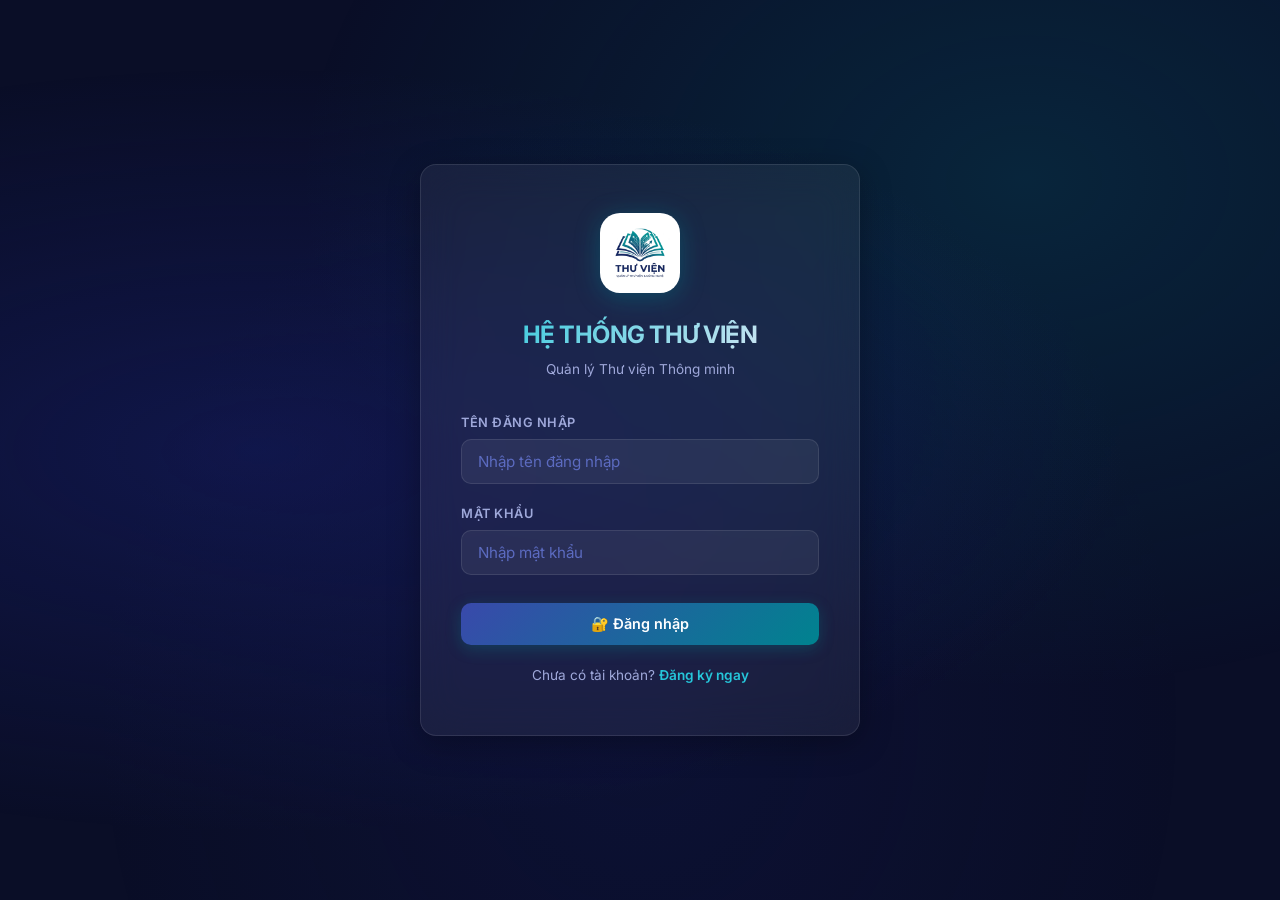
<file: wwwroot/index.html>
<!DOCTYPE html>
<html lang="vi">
<head>
    <meta charset="UTF-8">
    <meta name="viewport" content="width=device-width, initial-scale=1.0">
    <meta name="description" content="Trang chủ - Hệ thống Quản lý Thư viện">
    <title>Trang chủ - Quản lý Thư viện</title>
    <link rel="icon" type="image/png" href="img/favicon.png">
    <link rel="stylesheet" href="css/style.css">
</head>
<body>
    <div class="app-layout">
        <!-- ===== SIDEBAR ===== -->
        <aside class="sidebar">
            <div class="sidebar-header">
                <img src="img/logo.png" alt="Logo">
                <div>
                    <h2>THƯ VIỆN</h2>
                    <span>Hệ thống quản lý</span>
                </div>
            </div>

            <nav class="sidebar-nav">
                <div class="nav-section-title">Tổng quan</div>
                <a href="index.html" class="nav-item active">
                    <span class="icon">📊</span> Trang chủ
                </a>

                <div class="nav-section-title">Quản lý</div>
                <a href="quanly_sach.html" class="nav-item">
                    <span class="icon">📚</span> Quản lý Sách
                </a>
                <a href="quanly_theloai.html" class="nav-item">
                    <span class="icon">🏷️</span> Quản lý Thể loại
                </a>
                <a href="quanly_docgia.html" class="nav-item">
                    <span class="icon">👤</span> Quản lý Độc giả
                </a>

                <div class="nav-section-title">Nghiệp vụ</div>
                <a href="quanly_muontra.html" class="nav-item">
                    <span class="icon">🔄</span> Mượn / Trả sách
                </a>
            </nav>

            <div class="sidebar-footer">
                <a class="nav-item" onclick="dangXuat()" style="cursor:pointer;">
                    <span class="icon">🚪</span> Đăng xuất
                </a>
            </div>
        </aside>

        <!-- ===== MAIN CONTENT ===== -->
        <main class="main-content">
            <div class="page-header">
                <div>
                    <h1>📊 Tổng quan Hệ thống</h1>
                    <p>Chào mừng trở lại, <span id="lblTenNV">Quản trị viên</span>!</p>
                </div>
            </div>

            <!-- Stats Grid -->
            <div class="stats-grid">
                <div class="stat-card">
                    <div class="stat-icon blue">📚</div>
                    <div class="stat-info">
                        <h4>Tổng sách</h4>
                        <div class="stat-value" id="statSach">0</div>
                    </div>
                </div>
                <div class="stat-card">
                    <div class="stat-icon teal">👤</div>
                    <div class="stat-info">
                        <h4>Độc giả</h4>
                        <div class="stat-value" id="statDocGia">0</div>
                    </div>
                </div>
                <div class="stat-card">
                    <div class="stat-icon purple">📋</div>
                    <div class="stat-info">
                        <h4>Phiếu mượn</h4>
                        <div class="stat-value" id="statPhieu">0</div>
                    </div>
                </div>
                <div class="stat-card">
                    <div class="stat-icon orange">🏷️</div>
                    <div class="stat-info">
                        <h4>Thể loại</h4>
                        <div class="stat-value" id="statTheLoai">0</div>
                    </div>
                </div>
            </div>

            <!-- Recent Borrows -->
            <div class="card">
                <div class="card-header">
                    <h3>📋 Phiếu mượn gần đây</h3>
                    <a href="quanly_muontra.html" class="btn btn-outline btn-sm">Xem tất cả →</a>
                </div>
                <div class="table-wrapper">
                    <table>
                        <thead>
                            <tr>
                                <th>Mã phiếu</th>
                                <th>Độc giả</th>
                                <th>Ngày mượn</th>
                                <th>Trạng thái</th>
                            </tr>
                        </thead>
                        <tbody id="tbodyPhieuGanDay"></tbody>
                    </table>
                </div>
            </div>
        </main>
    </div>

    <script>
        const API = 'http://localhost:5100/api';

        // Kiểm tra đăng nhập
        const user = JSON.parse(localStorage.getItem('user') || 'null');
        if (!user) window.location.href = 'login.html';
        else document.getElementById('lblTenNV').textContent = user.hoTen || 'Quản trị viên';

        function dangXuat() {
            localStorage.removeItem('user');
            window.location.href = 'login.html';
        }

        // Load thống kê
        async function loadStats() {
            try {
                const [sach, docgia, phieu, theloai] = await Promise.all([
                    fetch(`${API}/sach`).then(r => r.json()),
                    fetch(`${API}/docgia`).then(r => r.json()),
                    fetch(`${API}/muontra`).then(r => r.json()),
                    fetch(`${API}/theloai`).then(r => r.json())
                ]);

                document.getElementById('statSach').textContent = sach.length;
                document.getElementById('statDocGia').textContent = docgia.length;
                document.getElementById('statPhieu').textContent = phieu.length;
                document.getElementById('statTheLoai').textContent = theloai.length;

                // Hiển thị phiếu mượn gần đây (5 phiếu)
                const tbody = document.getElementById('tbodyPhieuGanDay');
                tbody.innerHTML = '';
                phieu.slice(0, 5).forEach(p => {
                    const badgeClass = p.trangThaiPhieu === 'Hoàn tất' ? 'badge-success' : 'badge-warning';
                    tbody.innerHTML += `<tr>
                        <td><strong>${p.maPhieu}</strong></td>
                        <td>${p.tenDG}</td>
                        <td>${p.ngayMuon}</td>
                        <td><span class="badge ${badgeClass}">${p.trangThaiPhieu}</span></td>
                    </tr>`;
                });

                if (phieu.length === 0) {
                    tbody.innerHTML = '<tr><td colspan="4" style="text-align:center;color:var(--text-muted);padding:32px;">Chưa có phiếu mượn nào</td></tr>';
                }
            } catch (err) {
                console.error('Lỗi load thống kê:', err);
            }
        }

        loadStats();
    </script>
</body>
</html>
</file>
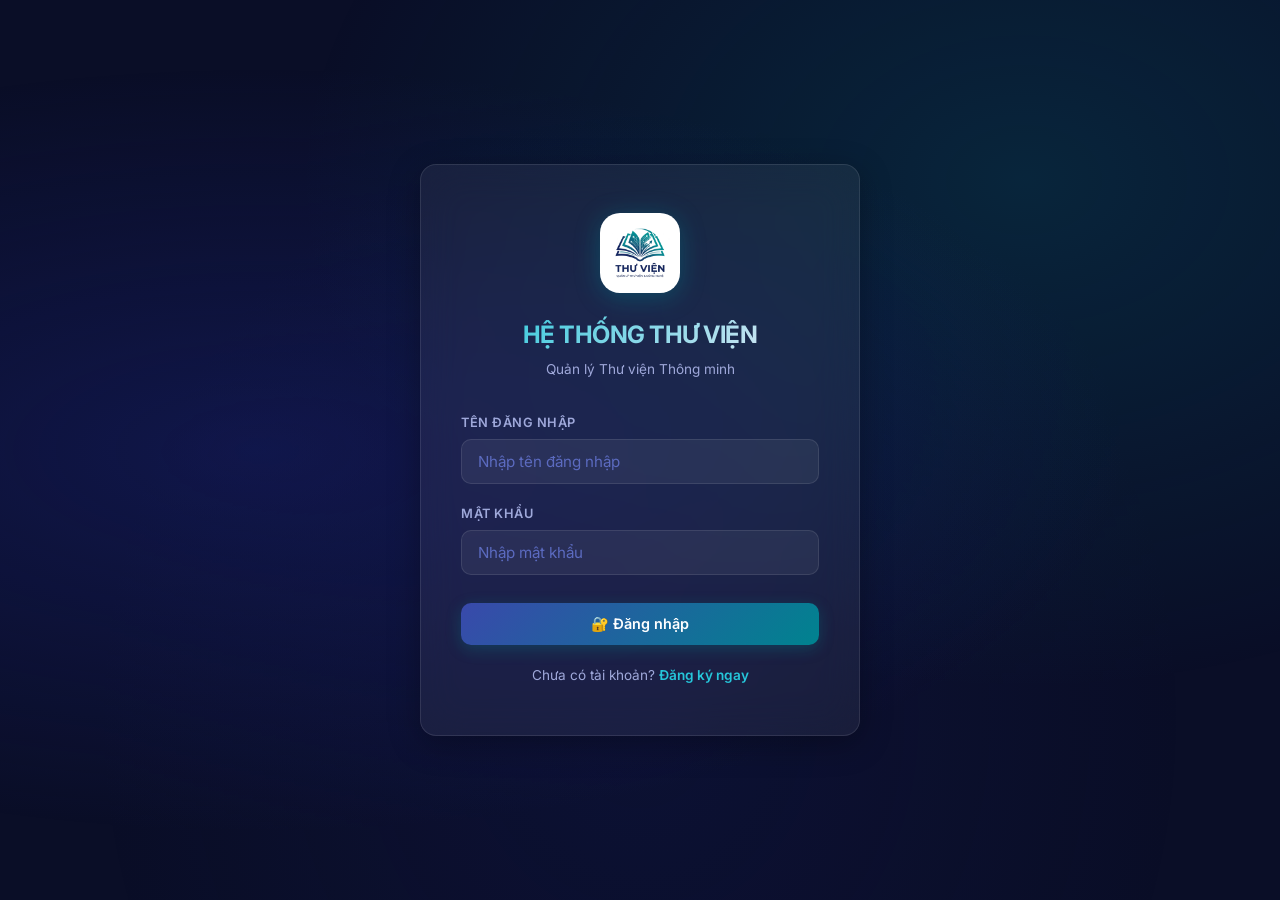
<file: wwwroot/login.html>
<!DOCTYPE html>
<html lang="vi">
<head>
    <meta charset="UTF-8">
    <meta name="viewport" content="width=device-width, initial-scale=1.0">
    <meta name="description" content="Đăng nhập - Hệ thống Quản lý Thư viện">
    <title>Đăng nhập - Quản lý Thư viện</title>
    <link rel="icon" type="image/png" href="img/favicon.png">
    <link rel="stylesheet" href="css/style.css">
</head>
<body>
    <div class="auth-container">
        <div class="auth-card">
            <div class="auth-logo">
                <img src="img/logo.png" alt="Logo Thư viện">
                <h1>HỆ THỐNG THƯ VIỆN</h1>
                <p>Quản lý Thư viện Thông minh</p>
            </div>

            <form id="formLogin" onsubmit="return dangNhap(event)">
                <div class="form-group">
                    <label for="txtUsername">Tên đăng nhập</label>
                    <input type="text" id="txtUsername" class="form-control" placeholder="Nhập tên đăng nhập" required>
                </div>

                <div class="form-group">
                    <label for="txtPassword">Mật khẩu</label>
                    <input type="password" id="txtPassword" class="form-control" placeholder="Nhập mật khẩu" required>
                </div>

                <button type="submit" id="btnSubmit" class="btn btn-primary btn-block" style="margin-top: 8px;">
                    🔐 Đăng nhập
                </button>
            </form>

            <div class="auth-link">
                Chưa có tài khoản? <a href="register.html">Đăng ký ngay</a>
            </div>
        </div>
    </div>

    <div class="toast-container" id="toastContainer"></div>

    <script>
        const API = 'http://localhost:5100/api';

        function showToast(message, type = 'success') {
            const container = document.getElementById('toastContainer');
            const toast = document.createElement('div');
            toast.className = `toast toast-${type}`;
            toast.textContent = message;
            container.appendChild(toast);
            setTimeout(() => toast.remove(), 3000);
        }

        async function dangNhap(e) {
            e.preventDefault();
            const tenDangNhap = document.getElementById('txtUsername').value;
            const matKhau = document.getElementById('txtPassword').value;

            try {
                const res = await fetch(`${API}/auth/login`, {
                    method: 'POST',
                    headers: { 'Content-Type': 'application/json' },
                    body: JSON.stringify({ tenDangNhap, matKhau })
                });
                const data = await res.json();

                if (data.success) {
                    localStorage.setItem('user', JSON.stringify(data));
                    showToast('Đăng nhập thành công!');
                    setTimeout(() => window.location.href = 'index.html', 800);
                } else {
                    showToast(data.message, 'error');
                }
            } catch (err) {
                showToast('Lỗi kết nối server!', 'error');
            }
        }
    </script>
</body>
</html>
</file>
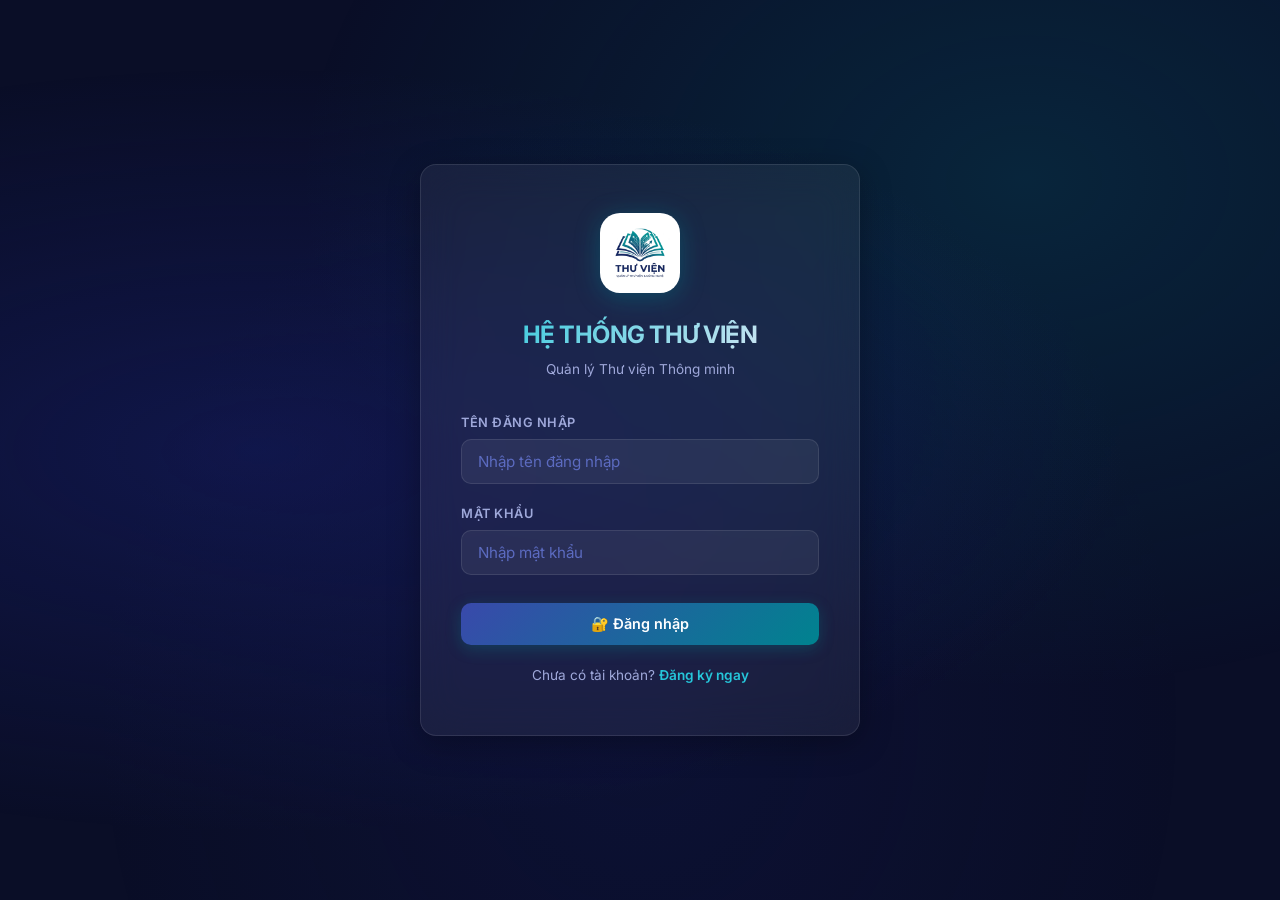
<file: wwwroot/quanly_docgia.html>
<!DOCTYPE html>
<html lang="vi">
<head>
    <meta charset="UTF-8">
    <meta name="viewport" content="width=device-width, initial-scale=1.0">
    <title>Quản lý Độc giả - Thư viện</title>
    <link rel="icon" type="image/png" href="img/favicon.png">
    <link rel="stylesheet" href="css/style.css">
</head>
<body>
    <div class="app-layout">
        <aside class="sidebar">
            <div class="sidebar-header">
                <img src="img/logo.png" alt="Logo">
                <div><h2>THƯ VIỆN</h2><span>Hệ thống quản lý</span></div>
            </div>
            <nav class="sidebar-nav">
                <div class="nav-section-title">Tổng quan</div>
                <a href="index.html" class="nav-item"><span class="icon">📊</span> Trang chủ</a>
                <div class="nav-section-title">Quản lý</div>
                <a href="quanly_sach.html" class="nav-item"><span class="icon">📚</span> Quản lý Sách</a>
                <a href="quanly_theloai.html" class="nav-item"><span class="icon">🏷️</span> Quản lý Thể loại</a>
                <a href="quanly_docgia.html" class="nav-item active"><span class="icon">👤</span> Quản lý Độc giả</a>
                <div class="nav-section-title">Nghiệp vụ</div>
                <a href="quanly_muontra.html" class="nav-item"><span class="icon">🔄</span> Mượn / Trả sách</a>
            </nav>
            <div class="sidebar-footer">
                <a class="nav-item" onclick="dangXuat()"><span class="icon">🚪</span> Đăng xuất</a>
            </div>
        </aside>

        <main class="main-content">
            <div class="page-header">
                <div>
                    <h1>👤 Quản lý Độc giả</h1>
                    <p>Quản lý thông tin và thẻ thành viên độc giả</p>
                </div>
                <button class="btn btn-primary" onclick="moFormThem()">➕ Thêm độc giả</button>
            </div>

            <div class="card">
                <div class="table-wrapper">
                    <table>
                        <thead>
                            <tr>
                                <th>Mã ĐG</th>
                                <th>Họ tên</th>
                                <th>CCCD</th>
                                <th>SĐT</th>
                                <th>Email</th>
                                <th>Ngày ĐK</th>
                                <th>Hết hạn</th>
                                <th>Trạng thái</th>
                                <th>Thao tác</th>
                            </tr>
                        </thead>
                        <tbody id="tbodyDocGia"></tbody>
                    </table>
                </div>
            </div>
        </main>
    </div>

    <!-- MODAL -->
    <div class="modal-overlay" id="modalDocGia">
        <div class="modal-content">
            <div class="modal-header">
                <h3 id="modalTitle">➕ Thêm độc giả</h3>
                <button class="modal-close" onclick="dongModal()">✕</button>
            </div>
            <form onsubmit="return luuDocGia(event)">
                <div class="form-group">
                    <label for="txtMaDG">Mã độc giả</label>
                    <input type="text" id="txtMaDG" class="form-control" placeholder="Tự động tạo" disabled>
                </div>
                <div class="form-row">
                    <div class="form-group">
                        <label for="txtTenDG">Họ và tên</label>
                        <input type="text" id="txtTenDG" class="form-control" placeholder="Nhập họ tên" required>
                    </div>
                    <div class="form-group">
                        <label for="txtCCCD">Căn cước công dân</label>
                        <input type="text" id="txtCCCD" class="form-control" placeholder="Nhập CCCD">
                    </div>
                </div>
                <div class="form-row">
                    <div class="form-group">
                        <label for="txtSdt">Số điện thoại</label>
                        <input type="tel" id="txtSdt" class="form-control" placeholder="Nhập SĐT" required>
                    </div>
                    <div class="form-group">
                        <label for="txtEmail">Email</label>
                        <input type="email" id="txtEmail" class="form-control" placeholder="Nhập email">
                    </div>
                </div>
                <div class="form-actions">
                    <button type="button" class="btn btn-outline" onclick="dongModal()">Hủy</button>
                    <button type="submit" id="btnLuuDG" class="btn btn-primary">💾 Lưu</button>
                </div>
            </form>
        </div>
    </div>

    <div class="toast-container" id="toastContainer"></div>

    <script>
        const API = 'http://localhost:5100/api';
        let editingMa = null;

        if (!localStorage.getItem('user')) window.location.href = 'login.html';
        function dangXuat() { localStorage.removeItem('user'); window.location.href = 'login.html'; }

        function showToast(msg, type='success') {
            const c = document.getElementById('toastContainer');
            const t = document.createElement('div');
            t.className = `toast toast-${type}`;
            t.textContent = msg;
            c.appendChild(t);
            setTimeout(() => t.remove(), 3000);
        }

        function getBadge(tt) {
            if (tt === 'Hoạt động') return '<span class="badge badge-success">Hoạt động</span>';
            if (tt === 'Hết hạn') return '<span class="badge badge-warning">Hết hạn</span>';
            return '<span class="badge badge-danger">Bị khóa</span>';
        }

        async function loadData() {
            try {
                const data = await fetch(`${API}/docgia`).then(r => r.json());
                const tbody = document.getElementById('tbodyDocGia');
                tbody.innerHTML = '';
                if (data.length === 0) {
                    tbody.innerHTML = '<tr><td colspan="9" style="text-align:center;color:var(--text-muted);padding:32px;">Không có dữ liệu</td></tr>';
                    return;
                }
                data.forEach(dg => {
                    tbody.innerHTML += `<tr>
                        <td><strong>${dg.maDG}</strong></td>
                        <td>${dg.tenDG}</td>
                        <td>${dg.cccd}</td>
                        <td>${dg.soDienThoai}</td>
                        <td>${dg.email}</td>
                        <td>${dg.ngayDangKy}</td>
                        <td>${dg.ngayHetHan}</td>
                        <td>${getBadge(dg.trangThai)}</td>
                        <td>
                            <div class="action-btns">
                                <button class="btn btn-warning btn-sm" onclick="suaDocGia('${dg.maDG}')">✏️</button>
                                <button class="btn btn-danger btn-sm" onclick="xoaDocGia('${dg.maDG}')">🗑️</button>
                            </div>
                        </td>
                    </tr>`;
                });
            } catch(e) { console.error(e); }
        }

        function moFormThem() {
            editingMa = null;
            document.getElementById('modalTitle').textContent = '➕ Thêm độc giả';
            document.getElementById('txtMaDG').value = '';
            document.getElementById('txtTenDG').value = '';
            document.getElementById('txtCCCD').value = '';
            document.getElementById('txtSdt').value = '';
            document.getElementById('txtEmail').value = '';
            document.getElementById('modalDocGia').classList.add('active');
        }

        async function suaDocGia(ma) {
            try {
                const data = await fetch(`${API}/docgia`).then(r => r.json());
                const dg = data.find(x => x.maDG === ma);
                if (!dg) return;
                editingMa = ma;
                document.getElementById('modalTitle').textContent = '✏️ Sửa độc giả';
                document.getElementById('txtMaDG').value = dg.maDG;
                document.getElementById('txtTenDG').value = dg.tenDG;
                document.getElementById('txtCCCD').value = dg.cccd;
                document.getElementById('txtSdt').value = dg.soDienThoai;
                document.getElementById('txtEmail').value = dg.email;
                document.getElementById('modalDocGia').classList.add('active');
            } catch(e) { console.error(e); }
        }

        async function luuDocGia(e) {
            e.preventDefault();
            const body = {
                tenDG: document.getElementById('txtTenDG').value,
                cccd: document.getElementById('txtCCCD').value,
                soDienThoai: document.getElementById('txtSdt').value,
                email: document.getElementById('txtEmail').value
            };
            try {
                let res;
                if (editingMa) {
                    res = await fetch(`${API}/docgia/${editingMa}`, {
                        method:'PUT', headers:{'Content-Type':'application/json'}, body:JSON.stringify(body)
                    });
                } else {
                    res = await fetch(`${API}/docgia`, {
                        method:'POST', headers:{'Content-Type':'application/json'}, body:JSON.stringify(body)
                    });
                }
                const data = await res.json();
                showToast(data.message, data.success?'success':'error');
                if (data.success) { dongModal(); loadData(); }
            } catch(e) { showToast('Lỗi kết nối!','error'); }
        }

        async function xoaDocGia(ma) {
            if (!confirm('Bạn có chắc muốn xóa độc giả này?')) return;
            try {
                const res = await fetch(`${API}/docgia/${ma}`, { method:'DELETE' });
                const data = await res.json();
                showToast(data.message, data.success?'success':'error');
                if (data.success) loadData();
            } catch(e) { showToast('Lỗi kết nối!','error'); }
        }

        function dongModal() { document.getElementById('modalDocGia').classList.remove('active'); }

        loadData();
    </script>
</body>
</html>
</file>
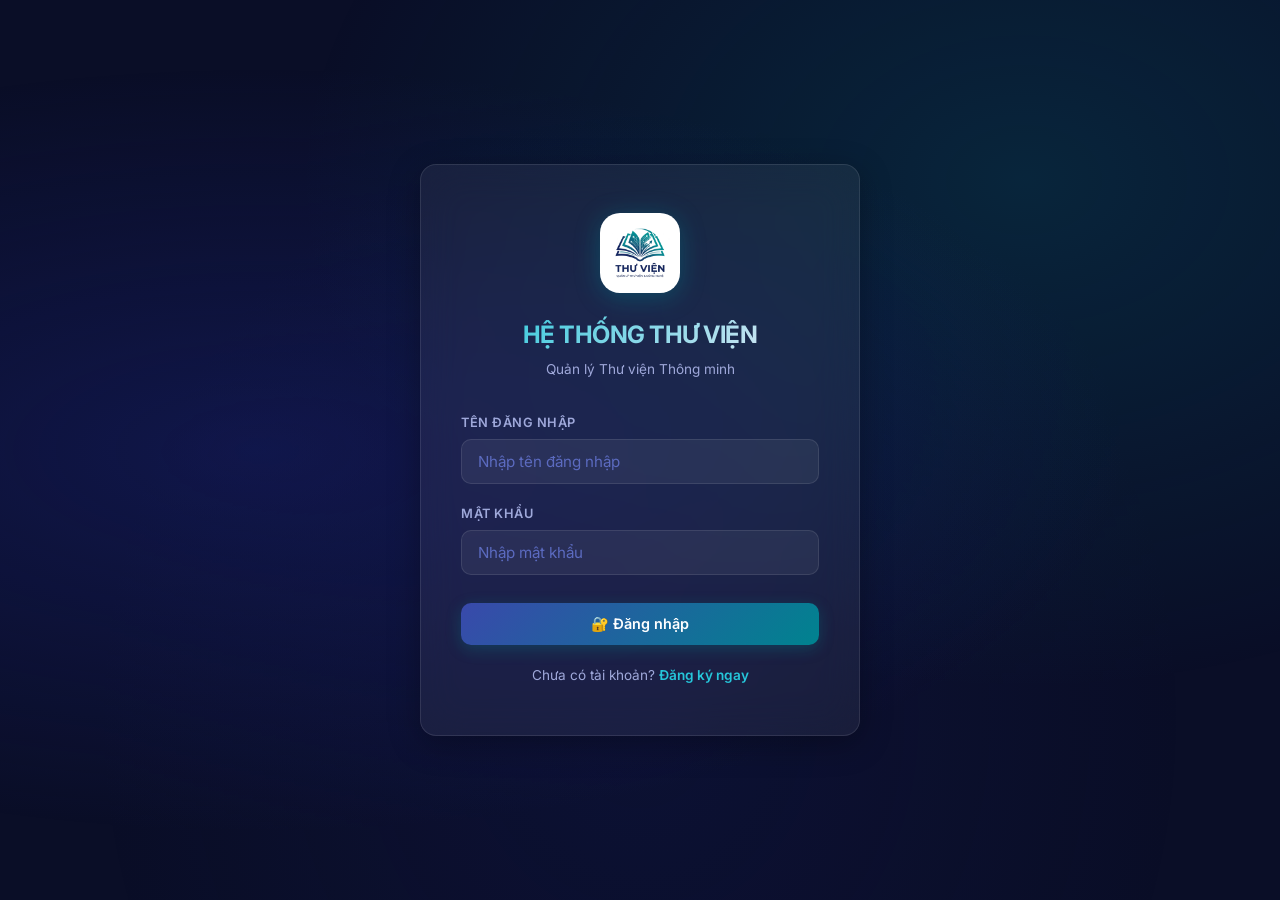
<file: wwwroot/quanly_muontra.html>
<!DOCTYPE html>
<html lang="vi">
<head>
    <meta charset="UTF-8">
    <meta name="viewport" content="width=device-width, initial-scale=1.0">
    <title>Mượn / Trả sách - Thư viện</title>
    <link rel="icon" type="image/png" href="img/favicon.png">
    <link rel="stylesheet" href="css/style.css">
</head>
<body>
    <div class="app-layout">
        <aside class="sidebar">
            <div class="sidebar-header">
                <img src="img/logo.png" alt="Logo">
                <div><h2>THƯ VIỆN</h2><span>Hệ thống quản lý</span></div>
            </div>
            <nav class="sidebar-nav">
                <div class="nav-section-title">Tổng quan</div>
                <a href="index.html" class="nav-item"><span class="icon">📊</span> Trang chủ</a>
                <div class="nav-section-title">Quản lý</div>
                <a href="quanly_sach.html" class="nav-item"><span class="icon">📚</span> Quản lý Sách</a>
                <a href="quanly_theloai.html" class="nav-item"><span class="icon">🏷️</span> Quản lý Thể loại</a>
                <a href="quanly_docgia.html" class="nav-item"><span class="icon">👤</span> Quản lý Độc giả</a>
                <div class="nav-section-title">Nghiệp vụ</div>
                <a href="quanly_muontra.html" class="nav-item active"><span class="icon">🔄</span> Mượn / Trả sách</a>
            </nav>
            <div class="sidebar-footer">
                <a class="nav-item" onclick="dangXuat()"><span class="icon">🚪</span> Đăng xuất</a>
            </div>
        </aside>

        <main class="main-content">
            <div class="page-header">
                <div>
                    <h1>🔄 Quản lý Mượn / Trả sách</h1>
                    <p>Lập phiếu mượn và xử lý trả sách</p>
                </div>
                <button class="btn btn-primary" onclick="moFormMuon()">➕ Lập phiếu mượn</button>
            </div>

            <!-- Danh sách phiếu mượn -->
            <div class="card mb-4">
                <div class="card-header">
                    <h3>📋 Danh sách Phiếu mượn</h3>
                </div>
                <div class="table-wrapper">
                    <table>
                        <thead>
                            <tr>
                                <th>Mã phiếu</th>
                                <th>Mã ĐG</th>
                                <th>Tên độc giả</th>
                                <th>Ngày mượn</th>
                                <th>Trạng thái</th>
                                <th>Thao tác</th>
                            </tr>
                        </thead>
                        <tbody id="tbodyPhieu"></tbody>
                    </table>
                </div>
            </div>
        </main>
    </div>

    <!-- MODAL LẬP PHIẾU MƯỢN -->
    <div class="modal-overlay" id="modalMuon">
        <div class="modal-content" style="max-width:640px;">
            <div class="modal-header">
                <h3>➕ Lập phiếu mượn mới</h3>
                <button class="modal-close" onclick="dongModalMuon()">✕</button>
            </div>
            <form onsubmit="return lapPhieu(event)">
                <div class="form-group">
                    <label for="txtMaPhieu">Mã phiếu</label>
                    <input type="text" id="txtMaPhieu" class="form-control" placeholder="Tự động tạo" disabled>
                </div>
                <div class="form-row">
                    <div class="form-group">
                        <label for="cboDocGia">Chọn Độc giả</label>
                        <select id="cboDocGia" class="form-control" required></select>
                    </div>
                    <div class="form-group">
                        <label for="txtNgayMuon">Ngày mượn</label>
                        <input type="text" id="txtNgayMuon" class="form-control" disabled>
                    </div>
                </div>

                <div class="form-group">
                    <label for="cboSach">Chọn sách để mượn</label>
                    <div style="display:flex;gap:8px;">
                        <select id="cboSach" class="form-control" style="flex:1;"></select>
                        <button type="button" class="btn btn-success btn-sm" onclick="themSachVaoPhieu()">+ Thêm</button>
                    </div>
                </div>

                <!-- Danh sách sách đã chọn -->
                <div class="selected-books" id="selectedBooks">
                    <label style="font-size:0.8rem;font-weight:600;color:var(--text-secondary);text-transform:uppercase;letter-spacing:0.5px;">
                        Sách đã chọn mượn:
                    </label>
                    <div id="listSachChon"></div>
                </div>

                <div class="form-actions">
                    <button type="button" class="btn btn-outline" onclick="dongModalMuon()">Hủy</button>
                    <button type="submit" id="btnLapPhieu" class="btn btn-primary">📋 Lập phiếu</button>
                </div>
            </form>
        </div>
    </div>

    <!-- MODAL CHI TIẾT PHIẾU (TRẢ SÁCH) -->
    <div class="modal-overlay" id="modalChiTiet">
        <div class="modal-content" style="max-width:700px;">
            <div class="modal-header">
                <h3 id="modalChiTietTitle">📋 Chi tiết phiếu mượn</h3>
                <button class="modal-close" onclick="dongModalChiTiet()">✕</button>
            </div>
            <div class="table-wrapper">
                <table>
                    <thead>
                        <tr>
                            <th>Mã sách</th>
                            <th>Tên sách</th>
                            <th>Hẹn trả</th>
                            <th>Ngày trả</th>
                            <th>Phạt</th>
                            <th>Trạng thái</th>
                            <th>Thao tác</th>
                        </tr>
                    </thead>
                    <tbody id="tbodyChiTiet"></tbody>
                </table>
            </div>
        </div>
    </div>

    <div class="toast-container" id="toastContainer"></div>

    <script>
        const API = 'http://localhost:5100/api';
        let sachDaChon = [];

        if (!localStorage.getItem('user')) window.location.href = 'login.html';
        function dangXuat() { localStorage.removeItem('user'); window.location.href = 'login.html'; }

        function showToast(msg, type='success') {
            const c = document.getElementById('toastContainer');
            const t = document.createElement('div');
            t.className = `toast toast-${type}`;
            t.textContent = msg;
            c.appendChild(t);
            setTimeout(() => t.remove(), 3000);
        }

        // Load phiếu mượn
        async function loadPhieu() {
            try {
                const data = await fetch(`${API}/muontra`).then(r => r.json());
                const tbody = document.getElementById('tbodyPhieu');
                tbody.innerHTML = '';
                if (data.length === 0) {
                    tbody.innerHTML = '<tr><td colspan="6" style="text-align:center;color:var(--text-muted);padding:32px;">Chưa có phiếu mượn nào</td></tr>';
                    return;
                }
                data.forEach(p => {
                    const badge = p.trangThaiPhieu === 'Hoàn tất'
                        ? '<span class="badge badge-success">Hoàn tất</span>'
                        : '<span class="badge badge-warning">Đang mượn</span>';
                    tbody.innerHTML += `<tr>
                        <td><strong>${p.maPhieu}</strong></td>
                        <td>${p.maDG}</td>
                        <td>${p.tenDG}</td>
                        <td>${p.ngayMuon}</td>
                        <td>${badge}</td>
                        <td>
                            <button class="btn btn-outline btn-sm" onclick="xemChiTiet('${p.maPhieu}')">👁️ Chi tiết</button>
                        </td>
                    </tr>`;
                });
            } catch(e) { console.error(e); }
        }

        // Load dropdown độc giả
        async function loadDocGia() {
            try {
                const data = await fetch(`${API}/docgia`).then(r => r.json());
                const sel = document.getElementById('cboDocGia');
                sel.innerHTML = '<option value="">-- Chọn độc giả --</option>';
                data.filter(d => d.trangThai === 'Hoạt động').forEach(dg => {
                    sel.innerHTML += `<option value="${dg.maDG}">${dg.maDG} - ${dg.tenDG}</option>`;
                });
            } catch(e) { console.error(e); }
        }

        // Load dropdown sách (chỉ sách còn)
        async function loadSach() {
            try {
                const data = await fetch(`${API}/sach`).then(r => r.json());
                const sel = document.getElementById('cboSach');
                sel.innerHTML = '<option value="">-- Chọn sách --</option>';
                data.filter(s => s.soLuongHienTai > 0).forEach(s => {
                    sel.innerHTML += `<option value="${s.maSach}" data-ten="${s.tenSach}">${s.maSach} - ${s.tenSach} (Còn: ${s.soLuongHienTai})</option>`;
                });
            } catch(e) { console.error(e); }
        }

        // Mở form mượn
        function moFormMuon() {
            sachDaChon = [];
            document.getElementById('txtNgayMuon').value = new Date().toISOString().split('T')[0];
            document.getElementById('cboDocGia').value = '';
            document.getElementById('cboSach').value = '';
            renderSachDaChon();
            document.getElementById('modalMuon').classList.add('active');
        }

        // Thêm sách vào danh sách mượn
        function themSachVaoPhieu() {
            const sel = document.getElementById('cboSach');
            const ma = sel.value;
            if (!ma) { showToast('Vui lòng chọn sách!','error'); return; }
            if (sachDaChon.find(s => s.ma === ma)) { showToast('Sách đã có trong danh sách!','error'); return; }
            const ten = sel.options[sel.selectedIndex].getAttribute('data-ten');
            sachDaChon.push({ ma, ten });
            renderSachDaChon();
            sel.value = '';
        }

        function renderSachDaChon() {
            const div = document.getElementById('listSachChon');
            div.innerHTML = '';
            if (sachDaChon.length === 0) {
                div.innerHTML = '<p style="color:var(--text-muted);font-size:0.85rem;padding:8px 0;">Chưa chọn sách nào</p>';
                return;
            }
            sachDaChon.forEach((s, i) => {
                div.innerHTML += `<div class="selected-book-item">
                    <span>📖 ${s.ma} - ${s.ten}</span>
                    <button class="remove-btn" onclick="boSach(${i})">✕</button>
                </div>`;
            });
        }

        function boSach(i) {
            sachDaChon.splice(i, 1);
            renderSachDaChon();
        }

        // Lập phiếu mượn
        async function lapPhieu(e) {
            e.preventDefault();
            const maDG = document.getElementById('cboDocGia').value;
            if (!maDG) { showToast('Vui lòng chọn độc giả!','error'); return; }
            if (sachDaChon.length === 0) { showToast('Vui lòng chọn ít nhất 1 cuốn sách!','error'); return; }

            try {
                const res = await fetch(`${API}/muontra`, {
                    method:'POST',
                    headers:{'Content-Type':'application/json'},
                    body:JSON.stringify({
                        maDG: maDG,
                        danhSachSach: sachDaChon.map(s => s.ma)
                    })
                });
                const data = await res.json();
                showToast(data.message, data.success?'success':'error');
                if (data.success) {
                    dongModalMuon();
                    loadPhieu();
                    loadSach(); // Refresh lại số lượng
                }
            } catch(e) { showToast('Lỗi kết nối!','error'); }
        }

        // Xem chi tiết + Trả sách
        async function xemChiTiet(maPhieu) {
            try {
                const data = await fetch(`${API}/muontra/${maPhieu}/chitiet`).then(r => r.json());
                document.getElementById('modalChiTietTitle').textContent = `📋 Chi tiết: ${maPhieu}`;
                const tbody = document.getElementById('tbodyChiTiet');
                tbody.innerHTML = '';
                data.forEach(ct => {
                    const daTra = ct.tinhTrangSach === 'Đã trả';
                    const badge = daTra
                        ? '<span class="badge badge-success">Đã trả</span>'
                        : '<span class="badge badge-warning">Đang mượn</span>';
                    const phat = ct.tienPhat > 0 ? `${ct.tienPhat.toLocaleString()}đ` : '0đ';
                    const btnTra = daTra ? '--' :
                        `<button class="btn btn-success btn-sm" onclick="traSach('${maPhieu}','${ct.maSach}')">📥 Trả</button>`;
                    tbody.innerHTML += `<tr>
                        <td><strong>${ct.maSach}</strong></td>
                        <td>${ct.tenSach}</td>
                        <td>${ct.ngayHenTra}</td>
                        <td>${ct.ngayTraThucTe || '--'}</td>
                        <td style="color:${ct.tienPhat>0?'var(--danger)':'var(--text-muted)'}">${phat}</td>
                        <td>${badge}</td>
                        <td>${btnTra}</td>
                    </tr>`;
                });
                document.getElementById('modalChiTiet').classList.add('active');
            } catch(e) { console.error(e); }
        }

        // Trả sách
        async function traSach(maPhieu, maSach) {
            if (!confirm('Xác nhận trả sách?')) return;
            try {
                const res = await fetch(`${API}/muontra/trasach`, {
                    method:'POST',
                    headers:{'Content-Type':'application/json'},
                    body:JSON.stringify({ maPhieu, maSach })
                });
                const data = await res.json();
                let msg = data.message;
                if (data.tienPhat > 0) msg += ` Tiền phạt: ${data.tienPhat.toLocaleString()}đ`;
                showToast(msg, data.success?'success':'error');
                if (data.success) {
                    xemChiTiet(maPhieu); // Refresh chi tiết
                    loadPhieu(); // Refresh danh sách
                }
            } catch(e) { showToast('Lỗi kết nối!','error'); }
        }

        function dongModalMuon() { document.getElementById('modalMuon').classList.remove('active'); }
        function dongModalChiTiet() { document.getElementById('modalChiTiet').classList.remove('active'); }

        // Init
        loadPhieu();
        loadDocGia();
        loadSach();
    </script>
</body>
</html>
</file>
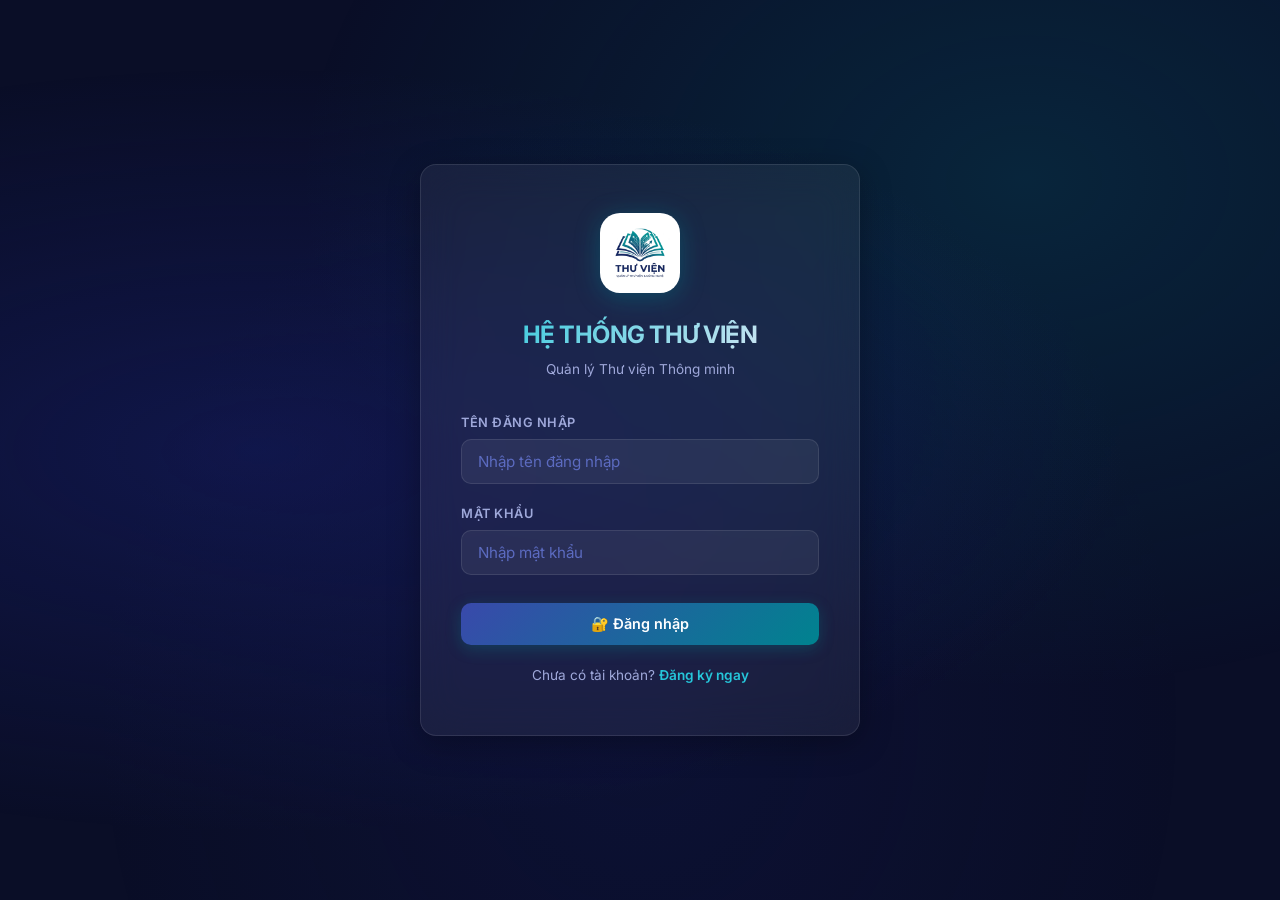
<file: wwwroot/quanly_sach.html>
<!DOCTYPE html>
<html lang="vi">
<head>
    <meta charset="UTF-8">
    <meta name="viewport" content="width=device-width, initial-scale=1.0">
    <title>Quản lý Sách - Thư viện</title>
    <link rel="icon" type="image/png" href="img/favicon.png">
    <link rel="stylesheet" href="css/style.css">
</head>
<body>
    <div class="app-layout">
        <!-- SIDEBAR -->
        <aside class="sidebar">
            <div class="sidebar-header">
                <img src="img/logo.png" alt="Logo">
                <div><h2>THƯ VIỆN</h2><span>Hệ thống quản lý</span></div>
            </div>
            <nav class="sidebar-nav">
                <div class="nav-section-title">Tổng quan</div>
                <a href="index.html" class="nav-item"><span class="icon">📊</span> Trang chủ</a>
                <div class="nav-section-title">Quản lý</div>
                <a href="quanly_sach.html" class="nav-item active"><span class="icon">📚</span> Quản lý Sách</a>
                <a href="quanly_theloai.html" class="nav-item"><span class="icon">🏷️</span> Quản lý Thể loại</a>
                <a href="quanly_docgia.html" class="nav-item"><span class="icon">👤</span> Quản lý Độc giả</a>
                <div class="nav-section-title">Nghiệp vụ</div>
                <a href="quanly_muontra.html" class="nav-item"><span class="icon">🔄</span> Mượn / Trả sách</a>
            </nav>
            <div class="sidebar-footer">
                <a class="nav-item" onclick="dangXuat()"><span class="icon">🚪</span> Đăng xuất</a>
            </div>
        </aside>

        <!-- MAIN -->
        <main class="main-content">
            <div class="page-header">
                <div>
                    <h1>📚 Quản lý Sách</h1>
                    <p>Quản lý toàn bộ kho sách trong hệ thống thư viện</p>
                </div>
                <button class="btn btn-primary" onclick="moFormThem()">➕ Thêm sách mới</button>
            </div>

            <!-- Toolbar -->
            <div class="toolbar mb-4">
                <div class="search-box">
                    <input type="text" id="txtTimKiem" placeholder="Tìm kiếm theo tên sách, tác giả, mã sách..." oninput="timKiem()">
                </div>
            </div>

            <!-- Table -->
            <div class="card">
                <div class="table-wrapper">
                    <table>
                        <thead>
                            <tr>
                                <th>Mã sách</th>
                                <th>Tên sách</th>
                                <th>Tác giả</th>
                                <th>Thể loại</th>
                                <th>NXB</th>
                                <th>Năm XB</th>
                                <th>SL Tổng</th>
                                <th>SL Hiện tại</th>
                                <th>Thao tác</th>
                            </tr>
                        </thead>
                        <tbody id="tbodySach"></tbody>
                    </table>
                </div>
            </div>
        </main>
    </div>

    <!-- MODAL THÊM/SỬA SÁCH -->
    <div class="modal-overlay" id="modalSach">
        <div class="modal-content">
            <div class="modal-header">
                <h3 id="modalSachTitle">➕ Thêm sách mới</h3>
                <button class="modal-close" onclick="dongModal()">✕</button>
            </div>
            <form onsubmit="return luuSach(event)">
                <div class="form-group">
                    <label for="txtMaSach">Mã sách</label>
                    <input type="text" id="txtMaSach" class="form-control" placeholder="Tự động tạo" disabled>
                </div>
                <div class="form-row">
                    <div class="form-group">
                        <label for="txtTenSach">Tên sách</label>
                        <input type="text" id="txtTenSach" class="form-control" placeholder="Nhập tên sách" required>
                    </div>
                    <div class="form-group">
                        <label for="txtTacGia">Tác giả</label>
                        <input type="text" id="txtTacGia" class="form-control" placeholder="Nhập tên tác giả" required>
                    </div>
                </div>
                <div class="form-row">
                    <div class="form-group">
                        <label for="cboTheLoai">Thể loại</label>
                        <select id="cboTheLoai" class="form-control" required></select>
                    </div>
                    <div class="form-group">
                        <label for="txtNhaXuatBan">Nhà xuất bản</label>
                        <input type="text" id="txtNhaXuatBan" class="form-control" placeholder="Nhập NXB">
                    </div>
                </div>
                <div class="form-row">
                    <div class="form-group">
                        <label for="txtNamXB">Năm xuất bản</label>
                        <input type="number" id="txtNamXB" class="form-control" placeholder="VD: 2024" required>
                    </div>
                    <div class="form-group">
                        <label for="txtSoLuong">Số lượng</label>
                        <input type="number" id="txtSoLuong" class="form-control" placeholder="Nhập số lượng" min="1" required>
                    </div>
                </div>
                <div class="form-actions">
                    <button type="button" class="btn btn-outline" onclick="dongModal()">Hủy</button>
                    <button type="submit" id="btnLuuSach" class="btn btn-primary">💾 Lưu sách</button>
                </div>
            </form>
        </div>
    </div>

    <div class="toast-container" id="toastContainer"></div>

    <script>
        const API = 'http://localhost:5100/api';
        let editingMaSach = null;

        if (!localStorage.getItem('user')) window.location.href = 'login.html';
        function dangXuat() { localStorage.removeItem('user'); window.location.href = 'login.html'; }

        function showToast(msg, type='success') {
            const c = document.getElementById('toastContainer');
            const t = document.createElement('div');
            t.className = `toast toast-${type}`;
            t.textContent = msg;
            c.appendChild(t);
            setTimeout(() => t.remove(), 3000);
        }

        // Load danh sách sách
        async function loadSach() {
            try {
                const data = await fetch(`${API}/sach`).then(r => r.json());
                renderTable(data);
            } catch(e) { console.error(e); }
        }

        function renderTable(data) {
            const tbody = document.getElementById('tbodySach');
            tbody.innerHTML = '';
            if (data.length === 0) {
                tbody.innerHTML = '<tr><td colspan="9" style="text-align:center;color:var(--text-muted);padding:32px;">Không có dữ liệu</td></tr>';
                return;
            }
            data.forEach(s => {
                tbody.innerHTML += `<tr>
                    <td><strong>${s.maSach}</strong></td>
                    <td>${s.tenSach}</td>
                    <td>${s.tacGia}</td>
                    <td><span class="badge badge-info">${s.tenTheLoai}</span></td>
                    <td>${s.nhaXuatBan}</td>
                    <td>${s.namXuatBan}</td>
                    <td>${s.soLuongTong}</td>
                    <td><strong style="color:${s.soLuongHienTai>0?'var(--success)':'var(--danger)'}">${s.soLuongHienTai}</strong></td>
                    <td>
                        <div class="action-btns">
                            <button class="btn btn-warning btn-sm" onclick="suaSach('${s.maSach}')">✏️</button>
                            <button class="btn btn-danger btn-sm" onclick="xoaSach('${s.maSach}')">🗑️</button>
                        </div>
                    </td>
                </tr>`;
            });
        }

        // Load thể loại cho dropdown
        async function loadTheLoai() {
            try {
                const data = await fetch(`${API}/theloai`).then(r => r.json());
                const sel = document.getElementById('cboTheLoai');
                sel.innerHTML = '<option value="">-- Chọn thể loại --</option>';
                data.forEach(tl => {
                    sel.innerHTML += `<option value="${tl.maTheLoai}">${tl.tenTheLoai}</option>`;
                });
            } catch(e) { console.error(e); }
        }

        // Tìm kiếm
        async function timKiem() {
            const q = document.getElementById('txtTimKiem').value.trim();
            if (q.length === 0) { loadSach(); return; }
            try {
                const data = await fetch(`${API}/sach/search?q=${encodeURIComponent(q)}`).then(r => r.json());
                renderTable(data);
            } catch(e) { console.error(e); }
        }

        // Mở form thêm
        function moFormThem() {
            editingMaSach = null;
            document.getElementById('modalSachTitle').textContent = '➕ Thêm sách mới';
            document.getElementById('txtMaSach').value = '';
            document.getElementById('txtTenSach').value = '';
            document.getElementById('txtTacGia').value = '';
            document.getElementById('cboTheLoai').value = '';
            document.getElementById('txtNhaXuatBan').value = '';
            document.getElementById('txtNamXB').value = '';
            document.getElementById('txtSoLuong').value = '';
            document.getElementById('modalSach').classList.add('active');
        }

        // Sửa sách
        async function suaSach(ma) {
            try {
                const data = await fetch(`${API}/sach`).then(r => r.json());
                const s = data.find(x => x.maSach === ma);
                if (!s) return;
                editingMaSach = ma;
                document.getElementById('modalSachTitle').textContent = '✏️ Sửa thông tin sách';
                document.getElementById('txtMaSach').value = s.maSach;
                document.getElementById('txtTenSach').value = s.tenSach;
                document.getElementById('txtTacGia').value = s.tacGia;
                document.getElementById('cboTheLoai').value = s.maTheLoai;
                document.getElementById('txtNhaXuatBan').value = s.nhaXuatBan;
                document.getElementById('txtNamXB').value = s.namXuatBan;
                document.getElementById('txtSoLuong').value = s.soLuongTong;
                document.getElementById('modalSach').classList.add('active');
            } catch(e) { console.error(e); }
        }

        // Lưu sách
        async function luuSach(e) {
            e.preventDefault();
            const body = {
                tenSach: document.getElementById('txtTenSach').value,
                tacGia: document.getElementById('txtTacGia').value,
                maTheLoai: document.getElementById('cboTheLoai').value,
                nhaXuatBan: document.getElementById('txtNhaXuatBan').value,
                namXuatBan: parseInt(document.getElementById('txtNamXB').value),
                soLuongTong: parseInt(document.getElementById('txtSoLuong').value)
            };

            try {
                let res;
                if (editingMaSach) {
                    res = await fetch(`${API}/sach/${editingMaSach}`, {
                        method: 'PUT', headers: {'Content-Type':'application/json'}, body: JSON.stringify(body)
                    });
                } else {
                    res = await fetch(`${API}/sach`, {
                        method: 'POST', headers: {'Content-Type':'application/json'}, body: JSON.stringify(body)
                    });
                }
                const data = await res.json();
                showToast(data.message, data.success ? 'success' : 'error');
                if (data.success) { dongModal(); loadSach(); }
            } catch(e) { showToast('Lỗi kết nối!', 'error'); }
        }

        // Xóa mềm sách
        async function xoaSach(ma) {
            if (!confirm('Bạn có chắc muốn ngừng lưu hành sách này?')) return;
            try {
                const res = await fetch(`${API}/sach/${ma}`, { method: 'DELETE' });
                const data = await res.json();
                showToast(data.message, data.success ? 'success' : 'error');
                if (data.success) loadSach();
            } catch(e) { showToast('Lỗi kết nối!', 'error'); }
        }

        function dongModal() { document.getElementById('modalSach').classList.remove('active'); }

        // Init
        loadTheLoai();
        loadSach();
    </script>
</body>
</html>
</file>
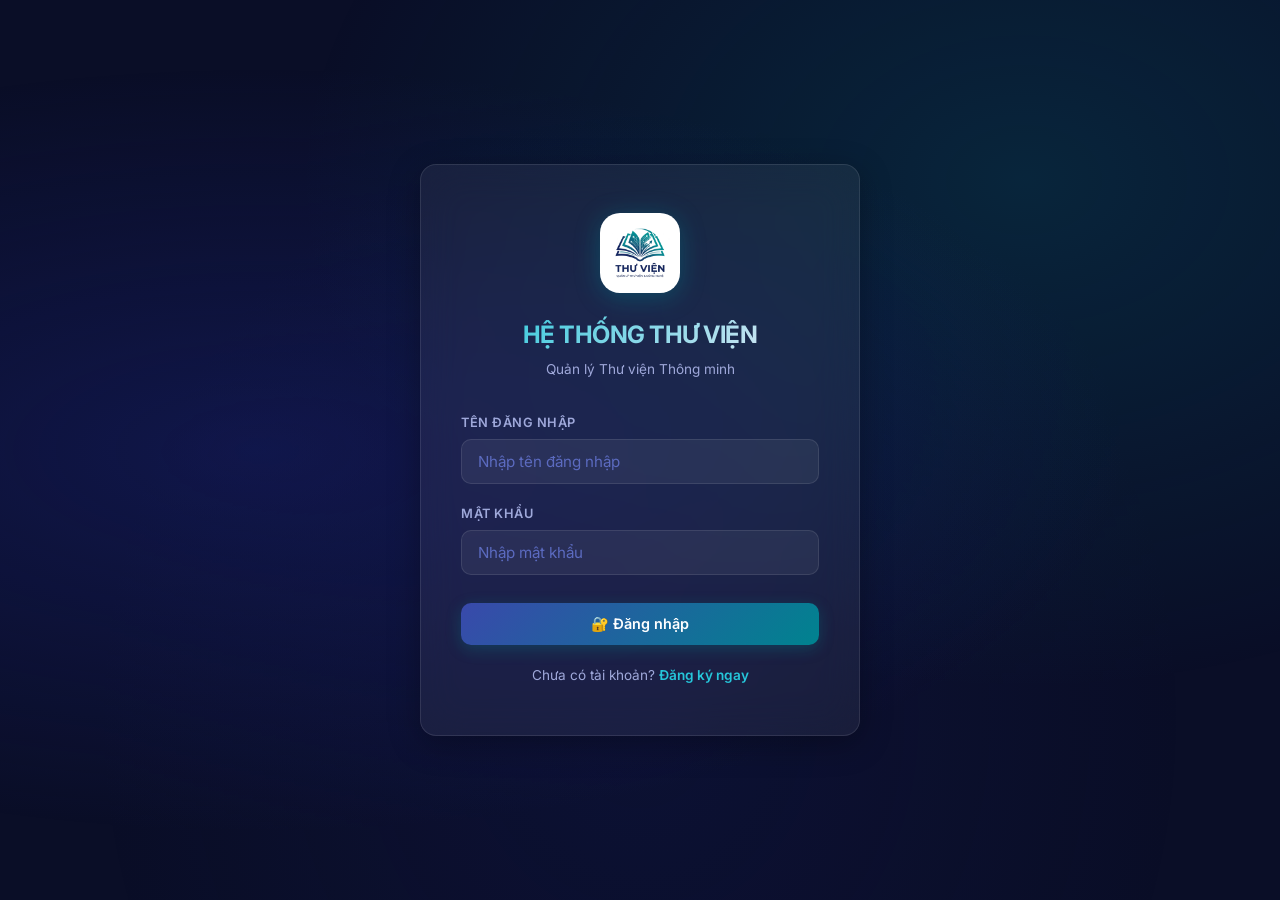
<file: wwwroot/quanly_theloai.html>
<!DOCTYPE html>
<html lang="vi">
<head>
    <meta charset="UTF-8">
    <meta name="viewport" content="width=device-width, initial-scale=1.0">
    <title>Quản lý Thể loại - Thư viện</title>
    <link rel="icon" type="image/png" href="img/favicon.png">
    <link rel="stylesheet" href="css/style.css">
</head>
<body>
    <div class="app-layout">
        <aside class="sidebar">
            <div class="sidebar-header">
                <img src="img/logo.png" alt="Logo">
                <div><h2>THƯ VIỆN</h2><span>Hệ thống quản lý</span></div>
            </div>
            <nav class="sidebar-nav">
                <div class="nav-section-title">Tổng quan</div>
                <a href="index.html" class="nav-item"><span class="icon">📊</span> Trang chủ</a>
                <div class="nav-section-title">Quản lý</div>
                <a href="quanly_sach.html" class="nav-item"><span class="icon">📚</span> Quản lý Sách</a>
                <a href="quanly_theloai.html" class="nav-item active"><span class="icon">🏷️</span> Quản lý Thể loại</a>
                <a href="quanly_docgia.html" class="nav-item"><span class="icon">👤</span> Quản lý Độc giả</a>
                <div class="nav-section-title">Nghiệp vụ</div>
                <a href="quanly_muontra.html" class="nav-item"><span class="icon">🔄</span> Mượn / Trả sách</a>
            </nav>
            <div class="sidebar-footer">
                <a class="nav-item" onclick="dangXuat()"><span class="icon">🚪</span> Đăng xuất</a>
            </div>
        </aside>

        <main class="main-content">
            <div class="page-header">
                <div>
                    <h1>🏷️ Quản lý Thể loại</h1>
                    <p>Danh mục thể loại sách trong hệ thống</p>
                </div>
                <button class="btn btn-primary" onclick="moFormThem()">➕ Thêm thể loại</button>
            </div>

            <div class="card">
                <div class="table-wrapper">
                    <table>
                        <thead>
                            <tr>
                                <th>Mã thể loại</th>
                                <th>Tên thể loại</th>
                                <th>Mô tả</th>
                                <th>Thao tác</th>
                            </tr>
                        </thead>
                        <tbody id="tbodyTheLoai"></tbody>
                    </table>
                </div>
            </div>
        </main>
    </div>

    <!-- MODAL -->
    <div class="modal-overlay" id="modalTheLoai">
        <div class="modal-content">
            <div class="modal-header">
                <h3 id="modalTitle">➕ Thêm thể loại</h3>
                <button class="modal-close" onclick="dongModal()">✕</button>
            </div>
            <form onsubmit="return luuTheLoai(event)">
                <div class="form-group">
                    <label for="txtMaTheLoai">Mã thể loại</label>
                    <input type="text" id="txtMaTheLoai" class="form-control" placeholder="VD: TL-006" required>
                </div>
                <div class="form-group">
                    <label for="txtTenTheLoai">Tên thể loại</label>
                    <input type="text" id="txtTenTheLoai" class="form-control" placeholder="Nhập tên thể loại" required>
                </div>
                <div class="form-group">
                    <label for="txtMoTa">Mô tả</label>
                    <input type="text" id="txtMoTa" class="form-control" placeholder="Mô tả ngắn gọn">
                </div>
                <div class="form-actions">
                    <button type="button" class="btn btn-outline" onclick="dongModal()">Hủy</button>
                    <button type="submit" id="btnLuu" class="btn btn-primary">💾 Lưu</button>
                </div>
            </form>
        </div>
    </div>

    <div class="toast-container" id="toastContainer"></div>

    <script>
        const API = 'http://localhost:5100/api';
        let editingMa = null;

        if (!localStorage.getItem('user')) window.location.href = 'login.html';
        function dangXuat() { localStorage.removeItem('user'); window.location.href = 'login.html'; }

        function showToast(msg, type='success') {
            const c = document.getElementById('toastContainer');
            const t = document.createElement('div');
            t.className = `toast toast-${type}`;
            t.textContent = msg;
            c.appendChild(t);
            setTimeout(() => t.remove(), 3000);
        }

        async function loadData() {
            try {
                const data = await fetch(`${API}/theloai`).then(r => r.json());
                const tbody = document.getElementById('tbodyTheLoai');
                tbody.innerHTML = '';
                if (data.length === 0) {
                    tbody.innerHTML = '<tr><td colspan="4" style="text-align:center;color:var(--text-muted);padding:32px;">Không có dữ liệu</td></tr>';
                    return;
                }
                data.forEach(tl => {
                    tbody.innerHTML += `<tr>
                        <td><strong>${tl.maTheLoai}</strong></td>
                        <td>${tl.tenTheLoai}</td>
                        <td>${tl.moTa || ''}</td>
                        <td>
                            <div class="action-btns">
                                <button class="btn btn-warning btn-sm" onclick="suaTheLoai('${tl.maTheLoai}','${tl.tenTheLoai}','${tl.moTa||''}')">✏️</button>
                                <button class="btn btn-danger btn-sm" onclick="xoaTheLoai('${tl.maTheLoai}')">🗑️</button>
                            </div>
                        </td>
                    </tr>`;
                });
            } catch(e) { console.error(e); }
        }

        function moFormThem() {
            editingMa = null;
            document.getElementById('modalTitle').textContent = '➕ Thêm thể loại';
            document.getElementById('txtMaTheLoai').value = '';
            document.getElementById('txtMaTheLoai').disabled = false;
            document.getElementById('txtTenTheLoai').value = '';
            document.getElementById('txtMoTa').value = '';
            document.getElementById('modalTheLoai').classList.add('active');
        }

        function suaTheLoai(ma, ten, mota) {
            editingMa = ma;
            document.getElementById('modalTitle').textContent = '✏️ Sửa thể loại';
            document.getElementById('txtMaTheLoai').value = ma;
            document.getElementById('txtMaTheLoai').disabled = true;
            document.getElementById('txtTenTheLoai').value = ten;
            document.getElementById('txtMoTa').value = mota;
            document.getElementById('modalTheLoai').classList.add('active');
        }

        async function luuTheLoai(e) {
            e.preventDefault();
            const body = {
                maTheLoai: document.getElementById('txtMaTheLoai').value,
                tenTheLoai: document.getElementById('txtTenTheLoai').value,
                moTa: document.getElementById('txtMoTa').value
            };
            try {
                let res;
                if (editingMa) {
                    res = await fetch(`${API}/theloai/${editingMa}`, {
                        method:'PUT', headers:{'Content-Type':'application/json'}, body:JSON.stringify(body)
                    });
                } else {
                    res = await fetch(`${API}/theloai`, {
                        method:'POST', headers:{'Content-Type':'application/json'}, body:JSON.stringify(body)
                    });
                }
                const data = await res.json();
                showToast(data.message, data.success?'success':'error');
                if (data.success) { dongModal(); loadData(); }
            } catch(e) { showToast('Lỗi kết nối!','error'); }
        }

        async function xoaTheLoai(ma) {
            if (!confirm('Bạn có chắc muốn xóa thể loại này?')) return;
            try {
                const res = await fetch(`${API}/theloai/${ma}`, { method:'DELETE' });
                const data = await res.json();
                showToast(data.message, data.success?'success':'error');
                if (data.success) loadData();
            } catch(e) { showToast('Lỗi kết nối!','error'); }
        }

        function dongModal() { document.getElementById('modalTheLoai').classList.remove('active'); }

        loadData();
    </script>
</body>
</html>
</file>
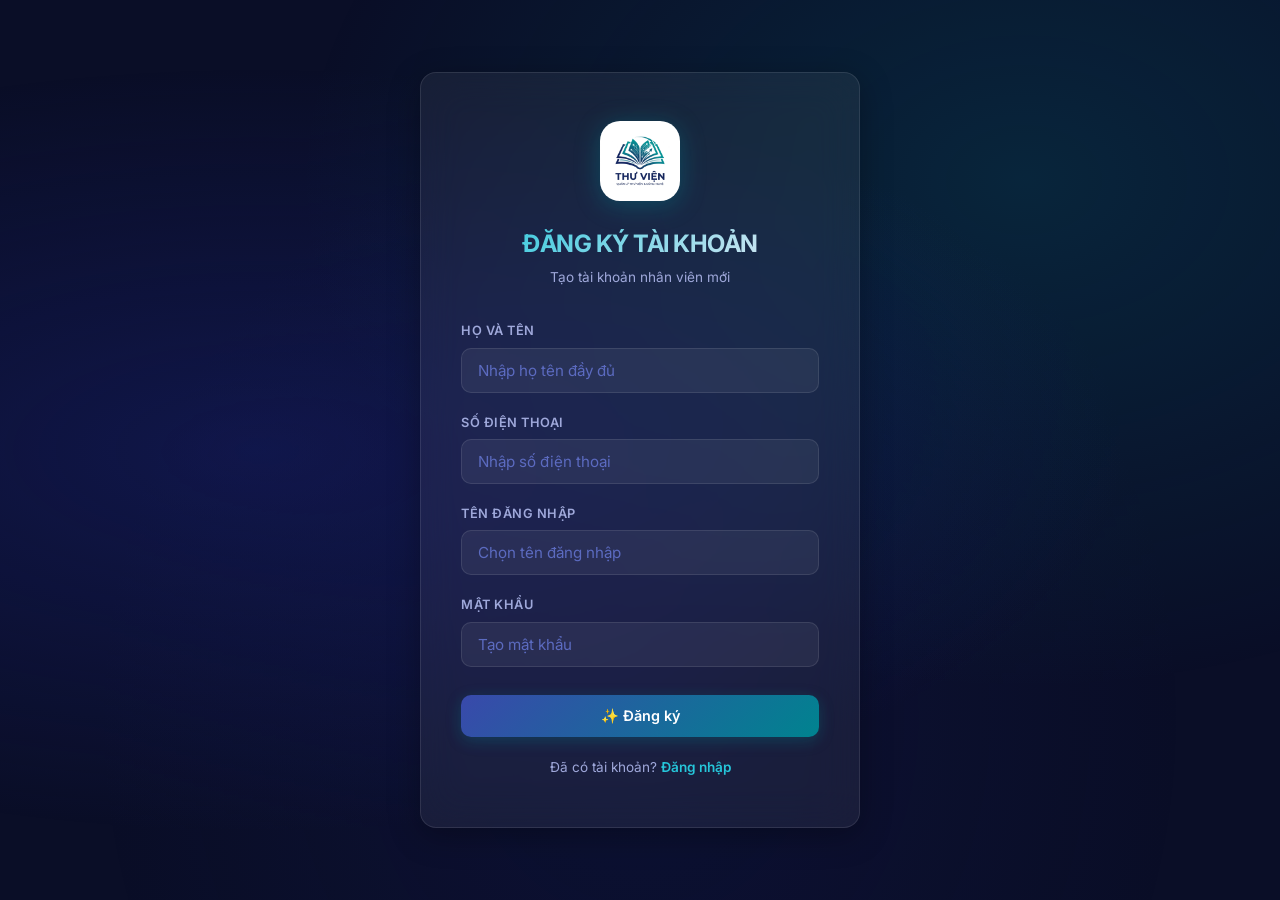
<file: wwwroot/register.html>
<!DOCTYPE html>
<html lang="vi">
<head>
    <meta charset="UTF-8">
    <meta name="viewport" content="width=device-width, initial-scale=1.0">
    <meta name="description" content="Đăng ký tài khoản - Hệ thống Quản lý Thư viện">
    <title>Đăng ký - Quản lý Thư viện</title>
    <link rel="icon" type="image/png" href="img/favicon.png">
    <link rel="stylesheet" href="css/style.css">
</head>
<body>
    <div class="auth-container">
        <div class="auth-card">
            <div class="auth-logo">
                <img src="img/logo.png" alt="Logo Thư viện">
                <h1>ĐĂNG KÝ TÀI KHOẢN</h1>
                <p>Tạo tài khoản nhân viên mới</p>
            </div>

            <form id="formRegister" onsubmit="return dangKy(event)">
                <div class="form-group">
                    <label for="txtRegName">Họ và tên</label>
                    <input type="text" id="txtRegName" class="form-control" placeholder="Nhập họ tên đầy đủ" required>
                </div>

                <div class="form-group">
                    <label for="txtRegPhone">Số điện thoại</label>
                    <input type="tel" id="txtRegPhone" class="form-control" placeholder="Nhập số điện thoại">
                </div>

                <div class="form-group">
                    <label for="txtRegUser">Tên đăng nhập</label>
                    <input type="text" id="txtRegUser" class="form-control" placeholder="Chọn tên đăng nhập" required>
                </div>

                <div class="form-group">
                    <label for="txtRegPass">Mật khẩu</label>
                    <input type="password" id="txtRegPass" class="form-control" placeholder="Tạo mật khẩu" required>
                </div>

                <button type="submit" id="btnRegister" class="btn btn-primary btn-block" style="margin-top: 8px;">
                    ✨ Đăng ký
                </button>
            </form>

            <div class="auth-link">
                Đã có tài khoản? <a href="login.html">Đăng nhập</a>
            </div>
        </div>
    </div>

    <div class="toast-container" id="toastContainer"></div>

    <script>
        const API = 'http://localhost:5100/api';

        function showToast(message, type = 'success') {
            const container = document.getElementById('toastContainer');
            const toast = document.createElement('div');
            toast.className = `toast toast-${type}`;
            toast.textContent = message;
            container.appendChild(toast);
            setTimeout(() => toast.remove(), 3000);
        }

        async function dangKy(e) {
            e.preventDefault();
            const body = {
                hoTen: document.getElementById('txtRegName').value,
                soDienThoai: document.getElementById('txtRegPhone').value,
                tenDangNhap: document.getElementById('txtRegUser').value,
                matKhau: document.getElementById('txtRegPass').value
            };

            try {
                const res = await fetch(`${API}/auth/register`, {
                    method: 'POST',
                    headers: { 'Content-Type': 'application/json' },
                    body: JSON.stringify(body)
                });
                const data = await res.json();

                if (data.success) {
                    showToast(data.message);
                    setTimeout(() => window.location.href = 'login.html', 1500);
                } else {
                    showToast(data.message, 'error');
                }
            } catch (err) {
                showToast('Lỗi kết nối server!', 'error');
            }
        }
    </script>
</body>
</html>
</file>
<file: wwwroot/css/style.css>
/* ===== QUẢN LÝ THƯ VIỆN - DESIGN SYSTEM =====
   Color Palette: Navy Blue + Teal + White
   Style: Premium Glassmorphism + Modern UI
*/

/* ===== Google Font Import ===== */
@import url('https://fonts.googleapis.com/css2?family=Inter:wght@300;400;500;600;700;800&display=swap');

/* ===== CSS Variables (Tokens) ===== */
:root {
    --primary: #1a237e;
    --primary-light: #3949ab;
    --primary-dark: #0d1642;
    --accent: #00838f;
    --accent-light: #26c6da;
    --accent-glow: rgba(0, 131, 143, 0.3);
    --bg-dark: #0a0e27;
    --bg-card: rgba(255,255,255,0.04);
    --bg-card-hover: rgba(255,255,255,0.08);
    --bg-glass: rgba(255,255,255,0.06);
    --border-glass: rgba(255,255,255,0.1);
    --text-primary: #e8eaf6;
    --text-secondary: #9fa8da;
    --text-muted: #5c6bc0;
    --success: #00e676;
    --warning: #ffab40;
    --danger: #ff5252;
    --shadow: 0 8px 32px rgba(0,0,0,0.3);
    --radius: 16px;
    --radius-sm: 10px;
    --transition: all 0.3s cubic-bezier(0.4, 0, 0.2, 1);
}

/* ===== Reset & Base ===== */
*, *::before, *::after { box-sizing: border-box; margin: 0; padding: 0; }

body {
    font-family: 'Inter', sans-serif;
    background: var(--bg-dark);
    color: var(--text-primary);
    min-height: 100vh;
    overflow-x: hidden;
    line-height: 1.6;
}

/* Animated Background */
body::before {
    content: '';
    position: fixed;
    top: 0; left: 0;
    width: 100%; height: 100%;
    background: 
        radial-gradient(ellipse at 20% 50%, rgba(26,35,126,0.4) 0%, transparent 60%),
        radial-gradient(ellipse at 80% 20%, rgba(0,131,143,0.2) 0%, transparent 50%),
        radial-gradient(ellipse at 50% 80%, rgba(26,35,126,0.15) 0%, transparent 60%);
    z-index: -1;
    animation: bgPulse 15s ease-in-out infinite alternate;
}

@keyframes bgPulse {
    0% { opacity: 0.8; }
    100% { opacity: 1; }
}

/* ===== Scrollbar ===== */
::-webkit-scrollbar { width: 6px; }
::-webkit-scrollbar-track { background: transparent; }
::-webkit-scrollbar-thumb { background: var(--primary-light); border-radius: 3px; }

/* ===== LOGIN / REGISTER PAGE ===== */
.auth-container {
    display: flex;
    align-items: center;
    justify-content: center;
    min-height: 100vh;
    padding: 20px;
}

.auth-card {
    background: var(--bg-glass);
    backdrop-filter: blur(20px);
    border: 1px solid var(--border-glass);
    border-radius: var(--radius);
    padding: 48px 40px;
    width: 100%;
    max-width: 440px;
    box-shadow: var(--shadow);
    animation: slideUp 0.6s ease-out;
}

@keyframes slideUp {
    from { opacity: 0; transform: translateY(30px); }
    to { opacity: 1; transform: translateY(0); }
}

.auth-logo {
    text-align: center;
    margin-bottom: 32px;
}

.auth-logo img {
    width: 80px;
    height: 80px;
    border-radius: 20px;
    margin-bottom: 16px;
    filter: drop-shadow(0 4px 12px rgba(0,131,143,0.4));
}

.auth-logo h1 {
    font-size: 1.5rem;
    font-weight: 700;
    background: linear-gradient(135deg, var(--accent-light), var(--text-primary));
    -webkit-background-clip: text;
    -webkit-text-fill-color: transparent;
    letter-spacing: -0.5px;
}

.auth-logo p {
    color: var(--text-secondary);
    font-size: 0.85rem;
    margin-top: 4px;
}

/* ===== FORM ELEMENTS ===== */
.form-group {
    margin-bottom: 20px;
}

.form-group label {
    display: block;
    font-size: 0.8rem;
    font-weight: 600;
    color: var(--text-secondary);
    margin-bottom: 6px;
    text-transform: uppercase;
    letter-spacing: 0.5px;
}

.form-control {
    width: 100%;
    padding: 12px 16px;
    background: rgba(255,255,255,0.06);
    border: 1px solid var(--border-glass);
    border-radius: var(--radius-sm);
    color: var(--text-primary);
    font-family: 'Inter', sans-serif;
    font-size: 0.95rem;
    transition: var(--transition);
    outline: none;
}

.form-control:focus {
    border-color: var(--accent);
    box-shadow: 0 0 0 3px var(--accent-glow);
    background: rgba(255,255,255,0.08);
}

.form-control::placeholder {
    color: var(--text-muted);
}

select.form-control {
    cursor: pointer;
    appearance: none;
    background-image: url("data:image/svg+xml,%3Csvg xmlns='http://www.w3.org/2000/svg' width='12' height='12' viewBox='0 0 12 12'%3E%3Cpath fill='%239fa8da' d='M6 8L1 3h10z'/%3E%3C/svg%3E");
    background-repeat: no-repeat;
    background-position: right 14px center;
    padding-right: 36px;
}

/* ===== BUTTONS ===== */
.btn {
    display: inline-flex;
    align-items: center;
    justify-content: center;
    gap: 8px;
    padding: 12px 24px;
    border: none;
    border-radius: var(--radius-sm);
    font-family: 'Inter', sans-serif;
    font-size: 0.9rem;
    font-weight: 600;
    cursor: pointer;
    transition: var(--transition);
    text-decoration: none;
    white-space: nowrap;
}

.btn-primary {
    background: linear-gradient(135deg, var(--primary-light), var(--accent));
    color: white;
    box-shadow: 0 4px 15px rgba(0,131,143,0.3);
}

.btn-primary:hover {
    transform: translateY(-2px);
    box-shadow: 0 6px 20px rgba(0,131,143,0.5);
}

.btn-success {
    background: linear-gradient(135deg, #2e7d32, #43a047);
    color: white;
}

.btn-success:hover { transform: translateY(-2px); }

.btn-warning {
    background: linear-gradient(135deg, #e65100, #f57c00);
    color: white;
}

.btn-warning:hover { transform: translateY(-2px); }

.btn-danger {
    background: linear-gradient(135deg, #c62828, #e53935);
    color: white;
}

.btn-danger:hover { transform: translateY(-2px); }

.btn-outline {
    background: transparent;
    border: 1px solid var(--border-glass);
    color: var(--text-secondary);
}

.btn-outline:hover {
    background: var(--bg-card-hover);
    border-color: var(--accent);
    color: var(--accent-light);
}

.btn-sm { padding: 8px 14px; font-size: 0.8rem; }
.btn-block { width: 100%; }
.btn-icon { padding: 8px; width: 36px; height: 36px; border-radius: 8px; }

/* ===== MAIN LAYOUT (SIDEBAR + CONTENT) ===== */
.app-layout {
    display: flex;
    height: 100vh;
    overflow: hidden;
}

/* Sidebar */
.sidebar {
    width: 260px;
    background: rgba(10, 14, 39, 0.95);
    backdrop-filter: blur(20px);
    border-right: 1px solid var(--border-glass);
    display: flex;
    flex-direction: column;
    transition: var(--transition);
    flex-shrink: 0;
}

.sidebar-header {
    padding: 24px 20px;
    border-bottom: 1px solid var(--border-glass);
    display: flex;
    align-items: center;
    gap: 14px;
}

.sidebar-header img {
    width: 44px;
    height: 44px;
    border-radius: 12px;
    filter: drop-shadow(0 2px 8px rgba(0,131,143,0.3));
}

.sidebar-header h2 {
    font-size: 1rem;
    font-weight: 700;
    background: linear-gradient(135deg, var(--accent-light), var(--text-primary));
    -webkit-background-clip: text;
    -webkit-text-fill-color: transparent;
}

.sidebar-header span {
    font-size: 0.7rem;
    color: var(--text-muted);
}

.sidebar-nav {
    flex: 1;
    padding: 16px 12px;
    overflow-y: auto;
}

.nav-section-title {
    font-size: 0.65rem;
    font-weight: 700;
    color: var(--text-muted);
    text-transform: uppercase;
    letter-spacing: 1.5px;
    padding: 16px 12px 8px;
}

.nav-item {
    display: flex;
    align-items: center;
    gap: 12px;
    padding: 12px 16px;
    border-radius: var(--radius-sm);
    color: var(--text-secondary);
    text-decoration: none;
    font-size: 0.88rem;
    font-weight: 500;
    transition: var(--transition);
    margin-bottom: 2px;
    cursor: pointer;
}

.nav-item:hover {
    background: var(--bg-card-hover);
    color: var(--text-primary);
}

.nav-item.active {
    background: linear-gradient(135deg, rgba(0,131,143,0.2), rgba(26,35,126,0.3));
    color: var(--accent-light);
    border: 1px solid rgba(0,131,143,0.2);
}

.nav-item .icon {
    font-size: 1.15rem;
    width: 24px;
    text-align: center;
}

.sidebar-footer {
    padding: 16px 12px;
    border-top: 1px solid var(--border-glass);
}

/* Main Content */
.main-content {
    flex: 1;
    overflow-y: auto;
    padding: 28px 32px;
}

.page-header {
    display: flex;
    align-items: center;
    justify-content: space-between;
    margin-bottom: 28px;
}

.page-header h1 {
    font-size: 1.6rem;
    font-weight: 700;
    letter-spacing: -0.5px;
}

.page-header p {
    color: var(--text-secondary);
    font-size: 0.85rem;
    margin-top: 2px;
}

/* ===== CARDS ===== */
.card {
    background: var(--bg-glass);
    backdrop-filter: blur(12px);
    border: 1px solid var(--border-glass);
    border-radius: var(--radius);
    padding: 24px;
    box-shadow: var(--shadow);
    transition: var(--transition);
}

.card:hover {
    border-color: rgba(0,131,143,0.2);
}

.card-header {
    display: flex;
    align-items: center;
    justify-content: space-between;
    margin-bottom: 20px;
    padding-bottom: 16px;
    border-bottom: 1px solid var(--border-glass);
}

.card-header h3 {
    font-size: 1.05rem;
    font-weight: 600;
}

/* ===== STATS GRID ===== */
.stats-grid {
    display: grid;
    grid-template-columns: repeat(auto-fit, minmax(220px, 1fr));
    gap: 20px;
    margin-bottom: 28px;
}

.stat-card {
    background: var(--bg-glass);
    backdrop-filter: blur(12px);
    border: 1px solid var(--border-glass);
    border-radius: var(--radius);
    padding: 22px;
    display: flex;
    align-items: center;
    gap: 16px;
    transition: var(--transition);
}

.stat-card:hover {
    transform: translateY(-3px);
    border-color: rgba(0,131,143,0.3);
    box-shadow: 0 12px 40px rgba(0,0,0,0.2);
}

.stat-icon {
    width: 52px;
    height: 52px;
    border-radius: 14px;
    display: flex;
    align-items: center;
    justify-content: center;
    font-size: 1.5rem;
    flex-shrink: 0;
}

.stat-icon.blue { background: linear-gradient(135deg, var(--primary), var(--primary-light)); }
.stat-icon.teal { background: linear-gradient(135deg, #00695c, var(--accent)); }
.stat-icon.purple { background: linear-gradient(135deg, #4a148c, #7b1fa2); }
.stat-icon.orange { background: linear-gradient(135deg, #e65100, #ff6d00); }

.stat-info h4 {
    font-size: 0.75rem;
    font-weight: 600;
    color: var(--text-muted);
    text-transform: uppercase;
    letter-spacing: 0.5px;
}

.stat-info .stat-value {
    font-size: 1.8rem;
    font-weight: 800;
    letter-spacing: -1px;
    line-height: 1.2;
}

/* ===== TABLE ===== */
.table-wrapper {
    overflow-x: auto;
    border-radius: var(--radius-sm);
}

table {
    width: 100%;
    border-collapse: collapse;
    font-size: 0.88rem;
}

thead th {
    background: rgba(26,35,126,0.3);
    color: var(--text-secondary);
    font-weight: 600;
    font-size: 0.75rem;
    text-transform: uppercase;
    letter-spacing: 0.5px;
    padding: 14px 16px;
    text-align: left;
    white-space: nowrap;
    position: sticky;
    top: 0;
}

tbody td {
    padding: 12px 16px;
    border-bottom: 1px solid rgba(255,255,255,0.04);
    color: var(--text-primary);
}

tbody tr {
    transition: var(--transition);
}

/* Zebra striping */
tbody tr:nth-child(even) {
    background: rgba(255,255,255,0.02);
}

tbody tr:hover {
    background: rgba(0,131,143,0.08);
}

/* ===== BADGES ===== */
.badge {
    display: inline-flex;
    align-items: center;
    padding: 4px 10px;
    border-radius: 20px;
    font-size: 0.72rem;
    font-weight: 600;
    letter-spacing: 0.3px;
}

.badge-success {
    background: rgba(0,230,118,0.15);
    color: var(--success);
    border: 1px solid rgba(0,230,118,0.2);
}

.badge-warning {
    background: rgba(255,171,64,0.15);
    color: var(--warning);
    border: 1px solid rgba(255,171,64,0.2);
}

.badge-danger {
    background: rgba(255,82,82,0.15);
    color: var(--danger);
    border: 1px solid rgba(255,82,82,0.2);
}

.badge-info {
    background: rgba(38,198,218,0.15);
    color: var(--accent-light);
    border: 1px solid rgba(38,198,218,0.2);
}

/* ===== MODAL ===== */
.modal-overlay {
    position: fixed;
    top: 0; left: 0;
    width: 100%; height: 100%;
    background: rgba(0,0,0,0.6);
    backdrop-filter: blur(4px);
    display: none;
    align-items: center;
    justify-content: center;
    z-index: 1000;
    animation: fadeIn 0.2s ease;
}

.modal-overlay.active {
    display: flex;
}

@keyframes fadeIn {
    from { opacity: 0; }
    to { opacity: 1; }
}

.modal-content {
    background: var(--bg-dark);
    border: 1px solid var(--border-glass);
    border-radius: var(--radius);
    padding: 32px;
    width: 90%;
    max-width: 560px;
    max-height: 80vh;
    overflow-y: auto;
    box-shadow: 0 24px 80px rgba(0,0,0,0.5);
    animation: modalSlide 0.3s ease;
}

@keyframes modalSlide {
    from { opacity: 0; transform: scale(0.95) translateY(20px); }
    to { opacity: 1; transform: scale(1) translateY(0); }
}

.modal-header {
    display: flex;
    align-items: center;
    justify-content: space-between;
    margin-bottom: 24px;
    padding-bottom: 16px;
    border-bottom: 1px solid var(--border-glass);
}

.modal-header h3 {
    font-size: 1.15rem;
    font-weight: 700;
}

.modal-close {
    width: 32px;
    height: 32px;
    display: flex;
    align-items: center;
    justify-content: center;
    border: none;
    background: var(--bg-card);
    color: var(--text-secondary);
    border-radius: 8px;
    cursor: pointer;
    font-size: 1.2rem;
    transition: var(--transition);
}

.modal-close:hover {
    background: var(--danger);
    color: white;
}

/* ===== TOOLBAR ===== */
.toolbar {
    display: flex;
    align-items: center;
    gap: 12px;
    flex-wrap: wrap;
}

.search-box {
    position: relative;
    flex: 1;
    min-width: 200px;
}

.search-box input {
    width: 100%;
    padding: 10px 16px 10px 40px;
    background: var(--bg-glass);
    border: 1px solid var(--border-glass);
    border-radius: var(--radius-sm);
    color: var(--text-primary);
    font-family: 'Inter', sans-serif;
    font-size: 0.88rem;
    transition: var(--transition);
    outline: none;
}

.search-box input:focus {
    border-color: var(--accent);
    box-shadow: 0 0 0 3px var(--accent-glow);
}

.search-box::before {
    content: '🔍';
    position: absolute;
    left: 14px;
    top: 50%;
    transform: translateY(-50%);
    font-size: 0.85rem;
}

/* ===== FORM LAYOUT ===== */
.form-row {
    display: grid;
    grid-template-columns: 1fr 1fr;
    gap: 16px;
}

.form-actions {
    display: flex;
    gap: 10px;
    margin-top: 24px;
    justify-content: flex-end;
}

/* ===== ACTION BUTTONS IN TABLE ===== */
.action-btns {
    display: flex;
    gap: 6px;
}

/* ===== AUTH LINK ===== */
.auth-link {
    text-align: center;
    margin-top: 20px;
    font-size: 0.85rem;
    color: var(--text-secondary);
}

.auth-link a {
    color: var(--accent-light);
    text-decoration: none;
    font-weight: 600;
    transition: var(--transition);
}

.auth-link a:hover {
    text-decoration: underline;
}

/* ===== TOAST NOTIFICATION ===== */
.toast-container {
    position: fixed;
    top: 20px;
    right: 20px;
    z-index: 2000;
    display: flex;
    flex-direction: column;
    gap: 10px;
}

.toast {
    padding: 14px 20px;
    border-radius: var(--radius-sm);
    font-size: 0.88rem;
    font-weight: 500;
    animation: toastIn 0.3s ease;
    min-width: 280px;
    box-shadow: 0 8px 24px rgba(0,0,0,0.3);
}

@keyframes toastIn {
    from { opacity: 0; transform: translateX(40px); }
    to { opacity: 1; transform: translateX(0); }
}

.toast-success {
    background: rgba(0,230,118,0.15);
    border: 1px solid rgba(0,230,118,0.3);
    color: var(--success);
}

.toast-error {
    background: rgba(255,82,82,0.15);
    border: 1px solid rgba(255,82,82,0.3);
    color: var(--danger);
}

/* ===== UTILITY ===== */
.text-center { text-align: center; }
.mt-2 { margin-top: 8px; }
.mt-4 { margin-top: 16px; }
.mb-4 { margin-bottom: 16px; }
.gap-2 { gap: 8px; }

/* ===== MUON TRA - Borrow Section ===== */
.borrow-section {
    display: grid;
    grid-template-columns: 1fr 1fr;
    gap: 24px;
    margin-bottom: 24px;
}

.selected-books {
    margin-top: 16px;
}

.selected-book-item {
    display: flex;
    align-items: center;
    justify-content: space-between;
    padding: 10px 14px;
    background: var(--bg-card);
    border: 1px solid var(--border-glass);
    border-radius: 8px;
    margin-bottom: 8px;
    font-size: 0.85rem;
}

.selected-book-item .remove-btn {
    background: none;
    border: none;
    color: var(--danger);
    cursor: pointer;
    font-size: 1rem;
}
</file>
